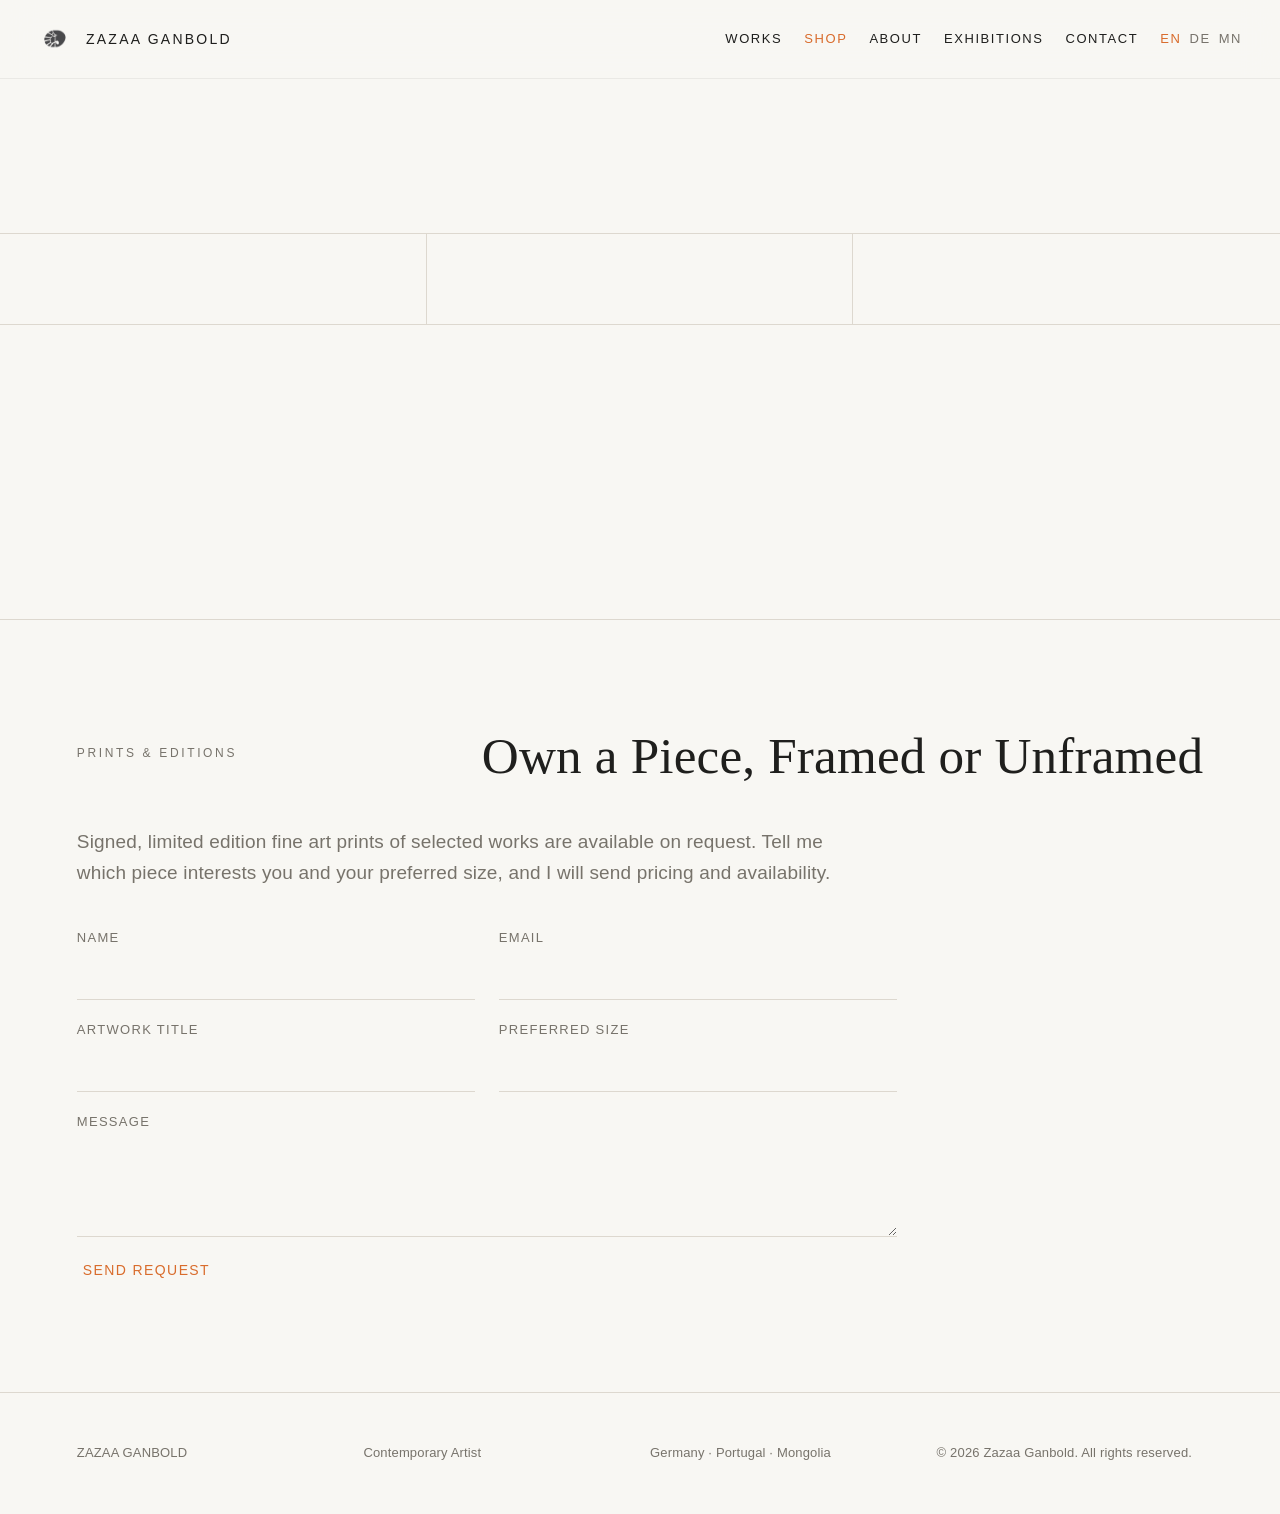
<file: shop.html>
<!DOCTYPE html>
<html lang="de">
<head>
  <meta charset="UTF-8">
  <meta name="viewport" content="width=device-width, initial-scale=1.0">
  <title>Shop | Zazaa Ganbold</title>
  <meta name="description" content="Limitierte Seiden- und Cashmere-Modal-Schals, Schawls und Kunstdrucke von Zazaa Ganbold.">
  <link rel="canonical" href="https://zazaa.de/shop.html">
  <meta property="og:type" content="website">
  <meta property="og:title" content="Shop | Zazaa Ganbold">
  <meta property="og:description" content="Limitierte Seiden- und Cashmere-Modal-Schals, Schawls und Kunstdrucke von Zazaa Ganbold.">
  <meta property="og:image" content="https://zazaa.de/bi-ba-bid.jpg">
  <meta property="og:url" content="https://zazaa.de/shop.html">
  <meta name="twitter:card" content="summary_large_image">
  <link rel="icon" href="logo.png" type="image/png">
  <link rel="stylesheet" href="style.css">
  <link rel="stylesheet" href="scarves.css">
</head>
<body>

  <!--
    ============================================================
    EINRICHTUNGSHINWEISE — bitte vor dem Hochladen lesen
    ============================================================
    1. SNIPCART API KEY: Suche unten (kurz vor </body>) nach
       "DEIN-SNIPCART-PUBLIC-API-KEY" und ersetze ihn durch deinen
       echten Public API Key aus dem Snipcart-Dashboard.

    2. BILDER (Schals): Jedes .shop-panel hat aktuell eine
       Platzhalter-Textur. Ersetze in shop.js (Funktion renderShop)
       die Zeile mit class="shop-layer shop-portrait" durch ein
       echtes <img>, sobald Fotos vorhanden sind.

    3. PREISE, MOTIVE & TEXTE: Alles kommt jetzt aus de.json /
       en.json / mn.json (Schlüssel "shop"). Dort Preise, Namen,
       Beschreibungen für alle drei Sprachen anpassen.

    4. DRUCKE-FORMULAR: Das Formular weiter unten ist dasselbe wie
       vorher auf der Startseite unter "Prints & Editions" — jetzt
       hier im Shop integriert. Netlify erkennt es über
       name="print-request", das bleibt unverändert.

    5. Diese Seite ist jetzt komplett dreisprachig (EN/DE/MN), wie
       der Rest der Website. Die Sprachwahl wird zwischen den
       Seiten gemerkt (gleicher Speicherplatz wie auf der Startseite).
    ============================================================
  -->

  <header class="site-header">
    <a class="brand" href="index.html" aria-label="Zazaa Ganbold home">
      <img src="logo.png" alt="Zazaa Ganbold logo">
      <span>ZAZAA GANBOLD</span>
    </a>
    <nav class="nav">
      <a href="index.html#works" data-i18n="nav.works">Works</a>
      <a href="shop.html" style="color:var(--accent)" data-i18n="nav.shop">Shop</a>
      <a href="index.html#about" data-i18n="nav.about">About</a>
      <a href="index.html#exhibitions" data-i18n="nav.exhibitions">Exhibitions</a>
      <a href="index.html#contact" data-i18n="nav.contact">Contact</a>
      <span class="language-switch">
        <button data-lang="en">EN</button>
        <button data-lang="de">DE</button>
        <button data-lang="mn">MN</button>
      </span>
    </nav>
  </header>

  <section class="shop-hero">
    <p class="eyebrow" id="shopEyebrow"></p>
    <h1 id="shopTitle"></h1>
    <p id="shopText"></p>
  </section>

  <div class="shop-fabric-strip">
    <div>
      <h3 id="fabricTitle1"></h3>
      <p id="fabricText1"></p>
    </div>
    <div>
      <h3 id="fabricTitle2"></h3>
      <p id="fabricText2"></p>
    </div>
    <div>
      <h3 id="fabricTitle3"></h3>
      <p id="fabricText3"></p>
    </div>
  </div>

  <section class="shop-section">
    <div class="section-heading">
      <p class="eyebrow" id="scarvesEyebrow"></p>
      <h2 id="scarvesTitle"></h2>
    </div>
    <div class="shop-grid" id="shopGrid"></div>
    <p class="shop-note" id="shopNote"></p>
  </section>

  <section id="prints" class="section prints-section">
    <div class="section-heading">
      <p class="eyebrow" data-i18n="sections.printsEyebrow">Prints &amp; Editions</p>
      <h2 data-i18n="sections.printsTitle">Own a Piece, Framed or Unframed</h2>
    </div>
    <div class="prints-wrap">
      <p class="prints-intro" data-i18n="prints.intro"></p>
      <form class="prints-form" id="print-request-form" name="print-request" method="POST" data-netlify="true" netlify-honeypot="bot-field">
        <input type="hidden" name="form-name" value="print-request">
        <p class="hidden-field"><label>Don't fill this out: <input name="bot-field"></label></p>
        <div class="form-row">
          <label>
            <span data-i18n="prints.formName">Name</span>
            <input type="text" name="name" required>
          </label>
          <label>
            <span data-i18n="prints.formEmail">Email</span>
            <input type="email" name="email" required>
          </label>
        </div>
        <div class="form-row">
          <label>
            <span data-i18n="prints.formArtwork">Artwork title</span>
            <input type="text" name="artwork">
          </label>
          <label>
            <span data-i18n="prints.formSize">Preferred size</span>
            <input type="text" name="size">
          </label>
        </div>
        <label class="full">
          <span data-i18n="prints.formMessage">Message</span>
          <textarea name="message" rows="4"></textarea>
        </label>
        <button type="submit" class="text-link form-submit" data-i18n="prints.formSubmit">Send Request</button>
      </form>
    </div>
  </section>

  <footer class="footer">
    <p>ZAZAA GANBOLD</p>
    <p id="footerArtist">Contemporary Artist</p>
    <p>Germany · Portugal · Mongolia</p>
    <p>© 2026 Zazaa Ganbold. All rights reserved.</p>
  </footer>

  <script src="shop.js"></script>

  <!--
    SNIPCART EINBINDUNG
    Ersetze "DEIN-SNIPCART-PUBLIC-API-KEY" mit deinem echten
    Public API Key (Snipcart Dashboard > Store Settings > API Keys).
  -->
  <div hidden id="snipcart" data-api-key="DEIN-SNIPCART-PUBLIC-API-KEY" data-config-modal-style="side"></div>
  <script async src="https://cdn.snipcart.com/themes/v3.7.3/default/snipcart.js"></script>
  <link rel="stylesheet" href="https://cdn.snipcart.com/themes/v3.7.3/default/snipcart.css" />

</body>
</html>
</file>
<file: style.css>
:root{
  --bg:#f8f7f3;
  --text:#1f1f1d;
  --muted:#77736b;
  --line:#ddd8cf;
  --accent:#d96c2c;
  --max:1440px;
}
*{box-sizing:border-box}
html{scroll-behavior:smooth}
body{margin:0;background:var(--bg);color:var(--text);font-family:Inter,Helvetica,Arial,sans-serif;line-height:1.6;letter-spacing:.01em}
img{max-width:100%;display:block}
a{color:inherit;text-decoration:none}
button{font-family:inherit}
.site-header{position:sticky;top:0;z-index:10;display:flex;justify-content:space-between;align-items:center;padding:22px 38px;background:rgba(248,247,243,.92);backdrop-filter:blur(16px);border-bottom:1px solid rgba(0,0,0,.06)}
.brand{display:flex;align-items:center;gap:14px;font-size:14px;letter-spacing:.16em}
.brand img{width:34px;height:34px;object-fit:contain}
.nav{display:flex;gap:22px;align-items:center;font-size:13px;text-transform:uppercase;letter-spacing:.12em}
.language-switch{display:flex;gap:8px;color:var(--muted)}
.language-switch button{border:0;background:transparent;color:var(--muted);cursor:pointer;padding:0;font-size:13px;letter-spacing:.12em}
.language-switch button.active{color:var(--accent)}
.hero{display:grid;grid-template-columns:1.2fr .8fr;gap:6vw;align-items:center;min-height:calc(100vh - 80px);padding:54px 6vw 80px;max-width:var(--max);margin:auto}
.hero-image img{width:100%;max-height:82vh;object-fit:contain}
.hero-text h1{font-family:Georgia,"Times New Roman",serif;font-weight:400;font-size:clamp(24px,4vw,96px);line-height:.98;margin:0 0 24px}
.hero-text p:not(.eyebrow){font-size:clamp(18px,2vw,28px);max-width:620px}
.eyebrow{text-transform:uppercase;letter-spacing:.22em;font-size:12px;color:var(--muted);margin:0 0 18px}
.text-link{display:inline-block;margin-top:24px;border-bottom:1px solid var(--accent);color:var(--accent);padding-bottom:4px}
.intro-section{padding:110px 12vw;border-top:1px solid var(--line);border-bottom:1px solid var(--line)}
.intro-section p{max-width:980px;font-family:Georgia,"Times New Roman",serif;font-size:clamp(18px,2vw,26px);line-height:1.18;margin:0 auto}
.section{max-width:var(--max);margin:auto;padding:110px 6vw}
.section-heading{display:flex;justify-content:space-between;align-items:end;gap:40px;margin-bottom:46px}
h2{font-family:Georgia,"Times New Roman",serif;font-weight:400;font-size:clamp(28px,4vw,56px);line-height:1;margin:0}
.works-grid{display:grid;grid-template-columns:repeat(3,1fr);gap:60px 34px}
.work-card img{width:100%;height:520px;object-fit:contain;background:#eeeae3}
.work-button{display:block;border:0;padding:0;background:transparent;cursor:pointer;width:100%}
.work-meta{padding-top:18px;font-size:14px;color:var(--muted)}
.work-meta h3{color:var(--text);font-size:20px;font-weight:400;margin:0 0 8px}
.work-meta p{margin:3px 0}
.series-grid{display:grid;grid-template-columns:repeat(2,1fr);gap:22px}
.series-grid article{border-top:1px solid var(--line);padding:24px 0 40px}
.series-grid h3{font-family:Georgia,"Times New Roman",serif;font-weight:400;font-size:32px;margin:0 0 12px}
.series-grid p{color:var(--muted);max-width:560px}
.prints-section,.newsletter-section{border-top:1px solid var(--line)}
.prints-wrap{max-width:820px}
.prints-intro{font-size:19px;color:var(--muted);max-width:760px;margin:0 0 40px}
.prints-form{display:flex;flex-direction:column;gap:20px}
.form-row{display:grid;grid-template-columns:1fr 1fr;gap:24px}
.prints-form label,.newsletter-form label{display:flex;flex-direction:column;gap:8px;font-size:13px;text-transform:uppercase;letter-spacing:.1em;color:var(--muted)}
.prints-form label.full{width:100%}
.prints-form input,.prints-form textarea,.newsletter-form input{font-family:inherit;font-size:16px;padding:12px 4px;border:0;border-bottom:1px solid var(--line);background:transparent;color:var(--text)}
.prints-form input:focus,.prints-form textarea:focus,.newsletter-form input:focus{outline:0;border-bottom-color:var(--accent)}
.form-submit{border:0;background:transparent;cursor:pointer;font-size:14px;text-transform:uppercase;letter-spacing:.1em;width:fit-content;margin-top:4px}
.hidden-field{position:absolute;left:-9999px}
.form-success{font-size:19px;max-width:600px}
.form-error{color:var(--accent);font-size:14px}
.newsletter-wrap{display:grid;grid-template-columns:1fr 1fr;gap:60px;align-items:end}
.newsletter-intro{color:var(--muted);font-size:18px;max-width:480px;margin-top:18px}
.newsletter-form{display:flex;gap:16px;align-items:end;flex-wrap:wrap}
.newsletter-form input{flex:1;min-width:220px}
.modal-actions{display:flex;flex-direction:column;gap:12px;margin-top:32px;align-items:flex-start}
.modal-actions a{border:1px solid var(--accent);color:var(--accent);padding:12px 22px;font-size:13px;text-transform:uppercase;letter-spacing:.1em;border-radius:2px;transition:background .15s,color .15s}
.modal-actions a:hover{background:var(--accent);color:#fff}
.split-section{display:grid;grid-template-columns:.7fr 1.3fr;gap:80px;border-top:1px solid var(--line)}
.text-column p{font-size:20px;margin:0 0 28px;max-width:820px}
.exhibition-block{border-top:1px solid var(--line);padding:34px 0}
.exhibition-block h3,.education h3{font-family:Georgia,"Times New Roman",serif;font-size:30px;font-weight:400;margin:0 0 22px}
.exhibition-block ul{list-style:none;padding:0;margin:0}
.exhibition-block li{display:grid;grid-template-columns:90px 1fr;gap:34px;padding:12px 0;border-bottom:1px solid rgba(0,0,0,.05)}
.exhibition-block span{color:var(--muted)}
.exhibition-block p{margin:0}
.education{border-top:1px solid var(--line);padding-top:34px}
.contact{border-top:1px solid var(--line);text-align:left}
.contact p{font-size:20px;max-width:760px}
.contact a{border-bottom:1px solid var(--accent)}
.footer{padding:50px 6vw;border-top:1px solid var(--line);color:var(--muted);font-size:13px;display:grid;grid-template-columns:repeat(4,1fr);gap:20px}
.footer p{margin:0}
.modal{position:fixed;inset:0;background:rgba(248,247,243,.98);z-index:40;display:none;grid-template-columns:1fr 360px;gap:38px;padding:52px;align-items:center}
.modal.open{display:grid}
.modal img{max-height:88vh;width:100%;object-fit:contain}
.modal-close{position:absolute;top:24px;right:32px;background:transparent;border:0;font-size:13px;letter-spacing:.18em;text-transform:uppercase;cursor:pointer}
.modal-image-wrap{position:relative}
.modal-nav{position:absolute;top:50%;transform:translateY(-50%);background:rgba(255,255,255,.85);border:1px solid var(--line);border-radius:50%;width:48px;height:48px;font-size:26px;line-height:1;cursor:pointer;z-index:41;display:flex;align-items:center;justify-content:center}
.modal-prev{left:12px}
.modal-next{right:12px}
@media (max-width:820px){
  .modal-nav{width:40px;height:40px;font-size:22px}
  .modal-prev{left:6px}
  .modal-next{right:6px}
}
.modal-info h2{font-size:42px;margin-bottom:18px}
.modal-info p{color:var(--muted)}
@media(max-width:960px){
  .site-header{padding:18px 20px;align-items:flex-start}
  .nav{gap:12px;flex-wrap:wrap;justify-content:flex-end;font-size:11px}
  .brand span{display:none}
  .hero{grid-template-columns:1fr;gap:36px;padding:34px 20px 70px}
  .hero-text{order:-1}
  .intro-section{padding:70px 24px}
  .section{padding:78px 20px}
  .section-heading{display:block}
  .works-grid{grid-template-columns:1fr;gap:48px}
  .work-card img{height:auto;max-height:80vh}
  .series-grid{grid-template-columns:1fr}
  .split-section{grid-template-columns:1fr;gap:30px}
  .exhibition-block li{grid-template-columns:70px 1fr;gap:20px}
  .footer{grid-template-columns:1fr;gap:8px}
  .modal{grid-template-columns:1fr;padding:54px 20px 28px;overflow:auto}
  .modal-info h2{font-size:34px}
  .form-row{grid-template-columns:1fr}
  .newsletter-wrap{grid-template-columns:1fr;gap:24px}
  .newsletter-form{flex-direction:column;align-items:stretch}
}
</file>
<file: scarves.css>
/* scarves.css — extends style.css, only loaded on shop.html.
   Reuses the site's existing tokens (--bg, --text, --muted, --line, --accent)
   defined in style.css, so nothing needs to be duplicated or kept in sync. */

.shop-hero{max-width:var(--max);margin:auto;padding:70px 6vw 60px;border-bottom:1px solid var(--line)}
.shop-hero .eyebrow{margin-bottom:18px}
.shop-hero h1{font-family:Georgia,"Times New Roman",serif;font-weight:400;font-size:clamp(38px,6vw,72px);line-height:1.02;margin:0 0 24px;max-width:16ch}
.shop-hero h1 em{font-style:italic;color:var(--accent)}
.shop-hero p{font-size:clamp(17px,1.6vw,22px);max-width:640px;color:var(--muted)}

.shop-fabric-strip{display:grid;grid-template-columns:repeat(3,1fr);max-width:var(--max);margin:auto;border-bottom:1px solid var(--line)}
.shop-fabric-strip div{padding:40px 6vw;border-right:1px solid var(--line)}
.shop-fabric-strip div:last-child{border-right:none}
.shop-fabric-strip h3{font-family:Georgia,"Times New Roman",serif;font-weight:400;font-size:22px;margin:0 0 10px}
.shop-fabric-strip p{color:var(--muted);font-size:15px;margin:0}

.shop-section{max-width:var(--max);margin:auto;padding:90px 6vw}
.shop-section > h2{font-family:Georgia,"Times New Roman",serif;font-weight:400;font-size:clamp(28px,4vw,48px);margin:0 0 50px}

.shop-grid{display:grid;grid-template-columns:repeat(3,1fr);gap:60px 34px}

.shop-panel{position:relative;aspect-ratio:1/1;overflow:hidden;background:#eeeae3;cursor:pointer;border-radius:2px}
.shop-panel .shop-layer{position:absolute;inset:0}
.shop-layer.shop-abstract{
  background:
    radial-gradient(circle at 30% 20%, rgba(217,108,44,0.35), transparent 55%),
    radial-gradient(circle at 75% 70%, rgba(31,31,29,0.55), transparent 60%),
    linear-gradient(135deg,#2b2620,#1f1f1d 70%);
}
.shop-layer.shop-portrait{
  background:linear-gradient(160deg,#f2ece1 0%,#d8c9ac 45%,#a08a63 100%);
  clip-path:polygon(0 0,100% 0,100% 100%,0 100%);
  transition:clip-path .6s cubic-bezier(.65,0,.35,1);
}
.shop-panel:hover .shop-layer.shop-portrait,
.shop-panel:focus-within .shop-layer.shop-portrait{
  clip-path:polygon(0 0,38% 0,62% 100%,0 100%);
}

.shop-info{padding-top:18px}
.shop-info .kind{text-transform:uppercase;letter-spacing:.1em;font-size:12px;color:var(--muted);display:block;margin-bottom:8px}
.shop-info h3{font-family:Georgia,"Times New Roman",serif;font-weight:400;font-size:22px;margin:0 0 8px;color:var(--text)}
.shop-info .desc{font-size:14px;line-height:1.5;color:var(--muted);margin:0 0 18px}

.shop-options{margin-bottom:18px}
.shop-options select{width:100%;font-family:inherit;font-size:14px;padding:10px 4px;border:0;border-bottom:1px solid var(--line);background:transparent;color:var(--text)}
.shop-options select:focus{outline:0;border-bottom-color:var(--accent)}

.shop-buy-row{display:flex;align-items:center;justify-content:space-between;gap:16px}
.shop-price{font-family:Georgia,"Times New Roman",serif;font-size:19px;color:var(--text)}

.snipcart-add-item.shop-add{
  font-family:inherit;font-size:13px;text-transform:uppercase;letter-spacing:.1em;
  background:transparent;color:var(--accent);border:1px solid var(--accent);
  padding:11px 20px;border-radius:2px;cursor:pointer;transition:background .15s,color .15s;
}
.snipcart-add-item.shop-add:hover{background:var(--accent);color:#fff}

.shop-note{margin-top:50px;color:var(--muted);font-size:14px}
.shop-note a{border-bottom:1px solid var(--accent)}

@media (max-width:960px){
  .shop-fabric-strip{grid-template-columns:1fr}
  .shop-fabric-strip div{border-right:none;border-bottom:1px solid var(--line)}
  .shop-fabric-strip div:last-child{border-bottom:none}
  .shop-grid{grid-template-columns:1fr}
  .shop-hero{padding:50px 20px 40px}
  .shop-section{padding:60px 20px}
}
</file>
